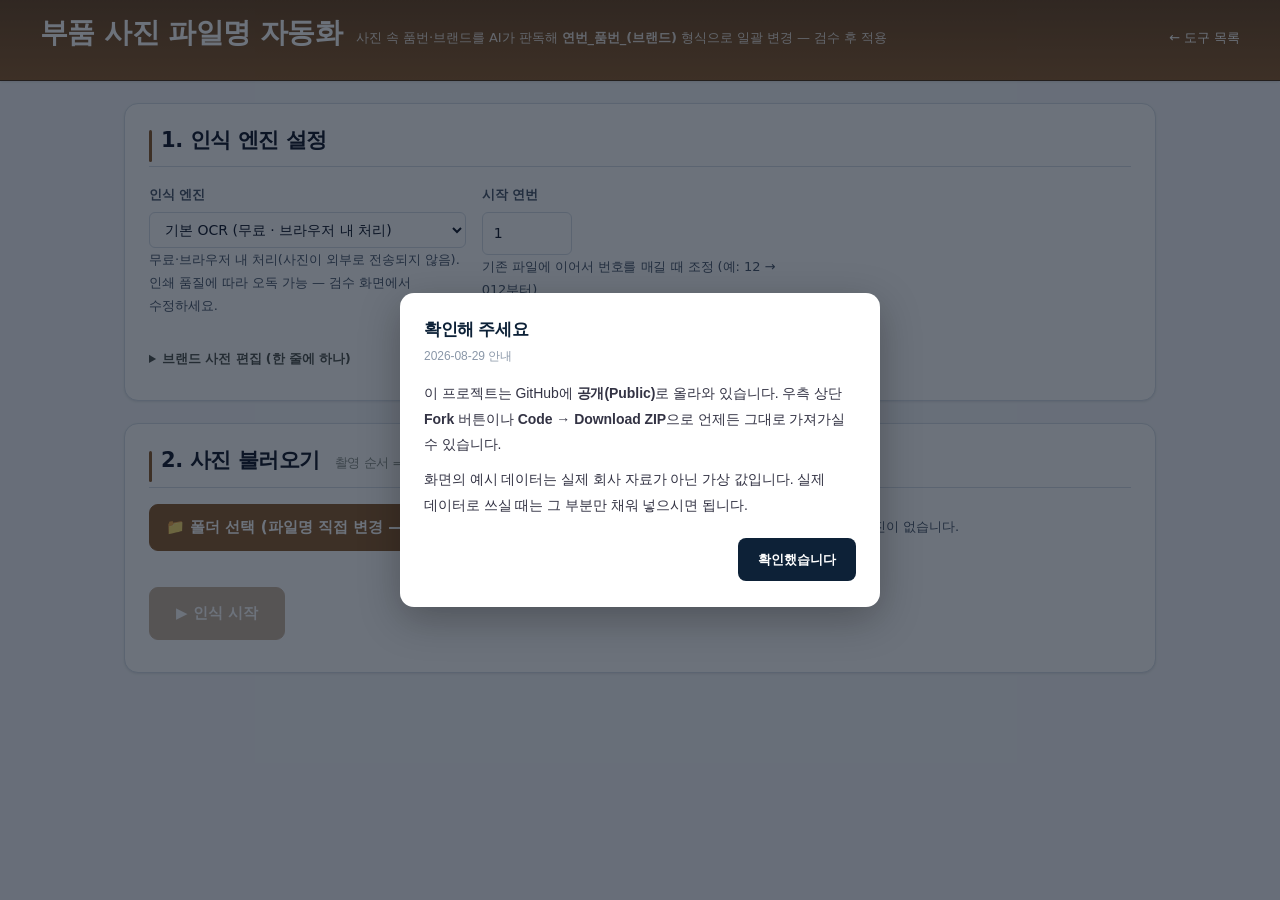
<file: index.html>
<!DOCTYPE html>
<html lang="ko">
<head>
<meta charset="UTF-8">
<meta http-equiv="refresh" content="0; url=photo_renamer/index.html">
<title>부품 사진 파일명 자동화</title>
<script>location.replace("photo_renamer/index.html");</script>
<link rel="stylesheet" href="photo_renamer/css/hd-theme.css">
</head>
<body class="hd hd-app">
<p><a href="photo_renamer/index.html">부품 사진 파일명 자동화로 이동</a></p>
</body>
</html>
</file>
<file: photo_renamer/css/hd-theme.css>
/* ============================================================================
 * hd-theme.css — HD 프로젝트 공통 디자인 시스템
 *
 * 각 프로젝트의 기존 CSS **뒤에** 불러옵니다. CSS 는 특정도가 같으면
 * 나중에 온 쪽이 이기므로, 순서가 곧 우선순위입니다.
 * 앞으로 옮기면 기존 스타일이 되살아나 이 파일이 무력해집니다.
 *
 * 방침
 *  - 클래스 이름을 새로 요구하지 않는다. 프로젝트마다 마크업이 달라서,
 *    요소 선택자(table, button, input …)와 이미 쓰이고 있는 이름
 *    (.card .panel .btn .table .badge .tab .toolbar …)에만 붙는다.
 *  - 색은 토큰 하나만 바꾸면 프로젝트 색이 바뀐다 (--accent).
 *  - 라이트/다크 둘 다 본다.
 * ========================================================================== */

/* 글꼴은 **바깥에서 받아 오지 않는다.**
   폐쇄망에서 열어야 하는데, 스타일시트를 받아 오는 요청은 화면 그리기를 막는다.
   거절되면 차라리 빠른데 폐쇄망에서는 응답이 없어 시간이 다 될 때까지 기다린다.
   그동안 화면이 하얗다 — "안 열린다"로 보이지만 열리는 중이다.
   아래 --hd-sans 의 OS 기본 한글 글꼴로 충분하다. 다시 넣지 말 것. */
/* ---------------------------------------------------------------- 토큰 --- */
:root {
  /* 면 */
  --hd-bg:        #f5f7fa;
  --hd-surface:   #ffffff;
  --hd-surface-2: #f8fafc;
  --hd-line:      #d5dde7;   /* 영역 경계가 보이도록 한 단계 진하게 */
  --hd-line-soft: #e8edf3;

  /* 글자 */
  --hd-ink:    #0f172a;
  --hd-ink-2:  #475569;
  /* #94a3b8 은 흰 바탕에서 2.56:1 로 본문 기준(4.5)에 못 미쳤다.
     지표 카드 라벨·보조 설명에 쓰이는 색이라 실제로 읽기 어려웠다. */
  --hd-ink-3:  #64748b;   /* 4.76:1 */

  /* 강조 — 프로젝트마다 이 두 줄만 바꾸면 색이 바뀐다 */
  /* hd-project10 */
  --accent:      #8a5a2b;
  --accent-deep: #6a4520;
  --accent-soft: #f7efe5;
  --on-accent:   #ffffff;

  /* 상태 */
  --hd-ok:        #0a6045;   --hd-ok-soft:   #e3f4ec;   /* 짙게 */
  --hd-warn:      #9a6400;   --hd-warn-soft: #fdf4e3;
  --hd-bad:       #c8341f;   --hd-bad-soft:  #fdeae7;   /* 밝게 — 성공과 명도를 벌린다 */
  --hd-info:      #1d4ed8;   --hd-info-soft: #e8eefc;

  /* 형태 */
  --hd-r-sm: 6px;
  --hd-r:    10px;
  --hd-r-lg: 14px;
  --hd-shadow:    0 1px 2px rgba(15, 23, 42, .04), 0 1px 3px rgba(15, 23, 42, .06);
  --hd-shadow-lg: 0 4px 6px -2px rgba(15, 23, 42, .05), 0 12px 24px -6px rgba(15, 23, 42, .10);

  /* 폭 (§9.1) */
  --container-wide:  1280px;
  --container-read:  1100px;
  --container-prose:  860px;
  --container-pad:     20px;

  /* 세로 리듬 — 간격을 다섯 단계로만 쓴다.
     요소마다 제각각 정하면(12.6 · 14 · 15 · 20px …) 규칙이 없어 보이고,
     새 요소를 넣을 때마다 눈대중으로 또 다른 값이 생긴다. */
  --sp-1: 8px;    /* 목록 항목 사이 */
  --sp-2: 14px;   /* 문단 사이 */
  --sp-3: 22px;   /* 표·코드·안내 띠 위아래 */
  --sp-4: 34px;   /* 소제목 위 */
  --sp-5: 48px;   /* 큰 단락 사이 */

  /* 한국어 줄간격.
     한글은 받침 때문에 글자 높이가 커서 라틴 문자와 같은 값이면 답답하다.
     본문 1.8, 제목은 줄이 길지 않으므로 1.35. */
  --lh-body:  1.8;
  --lh-tight: 1.35;

  --hd-sans: "Pretendard Variable", Pretendard, -apple-system, BlinkMacSystemFont,
             "Apple SD Gothic Neo", "Malgun Gothic", "Noto Sans KR", system-ui, sans-serif;
  --hd-mono: "SF Mono", ui-monospace, SFMono-Regular, Menlo, Consolas,
             "D2Coding", monospace;
}

@media (min-width: 640px)  { :root { --container-pad: 28px; } }
@media (min-width: 1024px) { :root { --container-pad: 40px; } }

@media (prefers-color-scheme: dark) {
  :root:not([data-theme="light"]) {
    --hd-bg:        #0b1220;
    --hd-surface:   #121a2a;
    --hd-surface-2: #162033;
    --hd-line:      #24304a;
    --hd-line-soft: #1b2436;
    --hd-ink:       #e8eef7;
    --hd-ink-2:     #a9b6c9;
    --hd-ink-3:     #8d9cb3;   /* 어두운 바탕에서는 밝혀야 4.5:1 이 된다 */
    --accent:       #3aa8d8;
    --accent-deep:  #6cc4e8;
    --accent-soft:  #14293a;
    --on-accent:    #06121b;
    --hd-ok-soft:   #10281d;
    --hd-warn-soft: #2a2110;
    --hd-bad-soft:  #2c1512;
    --hd-info-soft: #131e3b;
    --hd-shadow:    0 1px 2px rgba(0, 0, 0, .35);
    --hd-shadow-lg: 0 12px 28px -8px rgba(0, 0, 0, .55);
  }
}
:root[data-theme="dark"] {
  --hd-bg: #0b1220; --hd-surface: #121a2a; --hd-surface-2: #162033;
  --hd-line: #24304a; --hd-line-soft: #1b2436;
  --hd-ink: #e8eef7; --hd-ink-2: #a9b6c9; --hd-ink-3: #6b7b93;
  --accent: #3aa8d8; --accent-deep: #6cc4e8; --accent-soft: #14293a; --on-accent: #06121b;
  --hd-ok-soft: #10281d; --hd-warn-soft: #2a2110; --hd-bad-soft: #2c1512; --hd-info-soft: #131e3b;
  --hd-shadow: 0 1px 2px rgba(0,0,0,.35);
  --hd-shadow-lg: 0 12px 28px -8px rgba(0,0,0,.55);
}

/* ---------------------------------------------------------------- 바탕 --- */

*, *::before, *::after { box-sizing: border-box; }

body.hd.hd-app {
  margin: 0;
  background: var(--hd-bg);
  color: var(--hd-ink);
  font-family: var(--hd-sans);
  font-size: 15px;
  line-height: var(--lh-body);
  letter-spacing: -0.003em;
  -webkit-font-smoothing: antialiased;
  /* 한국어 워드랩 표준 — break-word 단독은 어절 중간이 끊긴다 */
  word-break: keep-all;
  overflow-wrap: break-word;
}

/* 가로 스크롤은 표·코드 같은 제 컨테이너 안에서만 (§9) */
html, body.hd.hd-app { overflow-x: hidden; }

::selection { background: var(--accent); color: var(--on-accent); }

/* ⚠ 링크 색은 **클래스가 없는 순수 링크**에만 준다.
   `a` 전체에 주면, 프로젝트가 색을 칠해 둔 항목까지 덮는다.
   실제로 hd-project05 의 선택된 메뉴(`.nav-item.active`)는 짙은 남색 면에
   흰 글자로 지정돼 있었는데, 여기에 강조색을 얹어 대비 1.56 이 되어
   글자가 배경에 묻혔다. 특정도가 같으면 나중에 온 쪽이 이기기 때문이다.
   네비·버튼 역할을 하는 링크는 대부분 클래스를 갖고 있으므로 이 조건으로 갈린다. */
.hd.hd-app a:not([class]) {
  color: var(--accent);
  text-decoration-color: color-mix(in srgb, var(--accent) 35%, transparent);
  text-underline-offset: 3px;
}
.hd.hd-app a:not([class]):hover { text-decoration-color: currentColor; }

.hd.hd-app :where(h1, h2, h3, h4, h5, h6) {
  color: var(--hd-ink);
  font-weight: 700;
  letter-spacing: -0.02em;
  line-height: 1.3;
  margin: 0 0 .5em;
}
.hd.hd-app :where(h1) { font-size: clamp(22px, 1.2vw + 18px, 28px); }
.hd.hd-app :where(h2) { font-size: clamp(18px, .6vw + 16px, 21px); }
.hd.hd-app :where(h3) { font-size: 16px; }
.hd.hd-app :where(h4) { font-size: 14px; color: var(--hd-ink-2); }

.hd.hd-app :where(p) { margin: 0 0 .9em; }
.hd.hd-app :where(hr) { border: 0; border-top: 1px solid var(--hd-line); margin: 24px 0; }

.hd.hd-app :where(code, kbd, samp) {
  font-family: var(--hd-mono);
  font-size: .88em;
  background: var(--hd-surface-2);
  border: 1px solid var(--hd-line-soft);
  border-radius: 5px;
  padding: .1em .4em;
}
.hd.hd-app :where(pre) {
  font-family: var(--hd-mono);
  background: var(--hd-surface-2);
  border: 1px solid var(--hd-line);
  border-radius: var(--hd-r);
  padding: 14px 16px;
  overflow-x: auto;           /* 가로 스크롤은 여기서만 */
  line-height: 1.6;
}
.hd.hd-app :where(pre) code { background: none; border: 0; padding: 0; }

/* ------------------------------------------------------------ 앱 골격 --- */

/* ⚠ 페이지 최상단 헤더(body 의 직계 자식)만 칠한다.
   `.topbar` 만 보고 칠하면 안 된다 — 어떤 프로젝트는 본문 안쪽 제목 줄에도
   같은 이름을 쓴다(hd-project09). 거기까지 칠하면 그 프로젝트가 정해 둔
   짙은 제목 색이 그대로 남아 배경과 같은 계열이 되고 글자가 사라진다. */
body.hd.hd-app > header {
  background: linear-gradient(180deg, var(--accent-deep), var(--accent));
  color: var(--on-accent);
  border-bottom: 1px solid color-mix(in srgb, var(--accent-deep) 70%, #000);
  box-shadow: var(--hd-shadow);
  padding: 14px 0;
}
/* 헤더 안쪽 정렬선을 본문과 맞춘다.
   안에 폭 제한 래퍼(.inner/.wrap/.topbar-inner)가 있는 헤더는 그 래퍼가 이미
   가운데로 모으므로 건드리지 않는다. 래퍼 없이 h1 이 바로 들어 있는 헤더만
   본문과 같은 지점에서 시작하게 한다 — 안 그러면 제목은 화면 끝에 붙고
   본문 카드만 안쪽에 있어 좌측 선이 두 개로 보인다. */
body.hd.hd-app > header:not(:has(> .inner)):not(:has(> .wrap)):not(:has(> .topbar-inner)) {
  padding-left: max(var(--container-pad), calc((100% - var(--container-wide)) / 2));
  padding-right: max(var(--container-pad), calc((100% - var(--container-wide)) / 2));
}

/* 헤더 안 글자는 전부 밝게.
   프로젝트마다 부제에 `.sub` `.subtitle` `.muted` `small` 을 제각각 쓰는데,
   그 색이 어두운 회색으로 남아 그라디언트에 묻히는 것이 가장 흔한 가독성 사고였다.
   특정도를 넉넉히 올려 확실히 이기게 한다. */
body.hd.hd-app > header h1,
body.hd.hd-app > header h2,
body.hd.hd-app > header h3,
body.hd.hd-app > header .brand-text,
body.hd.hd-app > header a { color: #fff; }

body.hd.hd-app > header p,
body.hd.hd-app > header small,
body.hd.hd-app > header span,
body.hd.hd-app > header label,
body.hd.hd-app > header .sub,
body.hd.hd-app > header .subtitle,
body.hd.hd-app > header .muted,
body.hd.hd-app > header .hint,
body.hd.hd-app > header .note,
body.hd.hd-app > header .data-status,
body.hd.hd-app > header .desc {
  /* 흰색보다 살짝 낮춰 제목과 층을 만든다. 이 값에서도 대비는 넉넉하다. */
  color: rgba(255, 255, 255, .82);
}

/* 헤더 안 버튼·입력은 배경이 어두우므로 따로 잡는다 */
body.hd.hd-app > header .btn,
body.hd.hd-app > header button {
  background: rgba(255, 255, 255, .12);
  border-color: rgba(255, 255, 255, .32);
  color: #fff;
}
body.hd.hd-app > header .btn:hover,
body.hd.hd-app > header button:hover {
  background: rgba(255, 255, 255, .22);
  border-color: #fff;
}
body.hd.hd-app > header .btn.active,
body.hd.hd-app > header button.active,
body.hd.hd-app > header .btn-primary,
body.hd.hd-app > header .btn.primary {
  background: #fff;
  border-color: #fff;
  color: var(--accent-deep);
  font-weight: 700;
}
body.hd.hd-app > header select,
body.hd.hd-app > header input {
  background: rgba(255, 255, 255, .95);
  border-color: rgba(255, 255, 255, .5);
  color: var(--hd-ink);
}

.hd.hd-app .brand-mark {
  display: inline-flex; align-items: center; justify-content: center;
  font-weight: 800; letter-spacing: .02em;
  background: rgba(255, 255, 255, .16);
  border: 1px solid rgba(255, 255, 255, .22);
  color: #fff;
  padding: 4px 11px;
  border-radius: var(--hd-r-sm);
  backdrop-filter: saturate(140%) blur(2px);
}

/* 폭 제한 — 배경은 전면, 내용만 가운데 (§9.1) */
/* ⚠ `.layout` `.page` `.container` `main.main` 같은 범용 이름에는 폭을 걸지 않는다.
   사이드바 레이아웃이 그 이름을 쓰는 프로젝트가 있고(hd-project05·09),
   거기에 `margin: auto` 를 걸면 본문이 사이드바 밑으로 들어가 글자가 잘린다.
   실제로 05 를 그렇게 깨뜨렸다. 폭은 `.inner` 와 04 의 `.wrap` 에만 건다. */
.hd.hd-app .inner,
body.hd.hd-app > header.site-header > .wrap,
body.hd.hd-app > main.wrap {
  max-width: calc(var(--container-wide) + 2 * var(--container-pad));
  padding-left: var(--container-pad);
  padding-right: var(--container-pad);
  margin-left: auto;
  margin-right: auto;
}

/* 페이지 머리 */
.hd.hd-app .page-head {
  display: flex; flex-wrap: wrap; gap: 12px 20px;
  align-items: flex-start; justify-content: space-between;
  padding: 26px 0 18px;
}
.hd.hd-app .page-head h1 { margin: 0 0 4px; }
.hd.hd-app .page-head .muted, .hd.hd-app .page-head .sub, .hd.hd-app .page-head .subtitle { margin: 0; }

/* ----------------------------------------------------------- 컨테이너 --- */

.hd.hd-app .card, .hd.hd-app .panel, .hd.hd-app .box, .hd.hd-app .section-card, .hd.hd-app .chart-box {
  background: var(--hd-surface);
  border: 1px solid var(--hd-line);
  border-radius: var(--hd-r-lg);
  box-shadow: var(--hd-shadow);
  padding: 20px 22px;
}
.hd.hd-app .card + .card, .hd.hd-app .panel + .panel { margin-top: 18px; }

.hd.hd-app .card > :first-child, .hd.hd-app .panel > :first-child { margin-top: 0; }
.hd.hd-app .card > :last-child, .hd.hd-app .panel > :last-child { margin-bottom: 0; }

/* 카드 제목에 얇은 강조선 — 밋밋함을 없애는 가장 값싼 장치 */
.hd.hd-app .card > h2, .hd.hd-app .panel > h2, .hd.hd-app .card > h3, .hd.hd-app .panel > h3 {
  position: relative;
  padding-left: 12px;
}
.hd.hd-app .card > h2::before, .hd.hd-app .panel > h2::before, .hd.hd-app .card > h3::before, .hd.hd-app .panel > h3::before {
  content: "";
  position: absolute; left: 0; top: .22em; bottom: .22em;
  width: 3px; border-radius: 2px;
  background: var(--accent);
}

/* 격자 — minmax(0,1fr) 로 내용이 커도 칸이 삐져나오지 않게 (§9.7) */
/* 지표 한 줄 — 숫자만 들어가므로 좁아도 된다.
   195px 이면 1280px 폭에 여섯 칸이 들어간다. 230px 이면 다섯 칸에서 끊겨
   마지막 한 칸이 다음 줄에 혼자 남는다(사업장 6곳에서 실제로 그랬다). */
.hd.hd-app .kpi-grid, .hd.hd-app .stat-grid {
  display: grid;
  grid-template-columns: repeat(auto-fit, minmax(min(195px, 100%), 1fr));
  gap: 14px;
}

/* 내용이 든 카드 묶음 — 제목·설명·태그·버튼이 들어가므로 넓어야 읽힌다.
   지표 카드와 같은 값(195px)을 쓰면 글이 든 카드가 잘게 쪼개져 읽을 수 없다. */
.hd.hd-app .grid, .hd.hd-app .cards, .hd.hd-app .card-grid {
  display: grid;
  grid-template-columns: repeat(auto-fit, minmax(min(320px, 100%), 1fr));
  gap: 16px;
}

/* 지표 카드 */
.hd.hd-app .stat, .hd.hd-app .stat-card, .hd.hd-app .kpi, .hd.hd-app .kpi-card {
  background: var(--hd-surface);
  border: 1px solid var(--hd-line);
  border-radius: var(--hd-r);
  padding: 15px 17px;
  min-width: 0;
  position: relative;
  overflow: hidden;
  transition: border-color .15s ease, transform .15s ease;
}
.hd.hd-app .stat::after, .hd.hd-app .stat-card::after, .hd.hd-app .kpi::after, .hd.hd-app .kpi-card::after {
  content: ""; position: absolute; inset: 0 auto 0 0; width: 3px;
  background: var(--accent); opacity: .85;
}
.hd.hd-app .stat:hover, .hd.hd-app .stat-card:hover, .hd.hd-app .kpi:hover { border-color: var(--accent); }
.hd.hd-app :where(.stat, .stat-card, .kpi, .kpi-card) .stat-label, .hd.hd-app :where(.stat, .stat-card, .kpi, .kpi-card) .k, .hd.hd-app :where(.stat, .stat-card, .kpi, .kpi-card) .label {
  font-size: 12px; color: var(--hd-ink-3); font-weight: 600;
  letter-spacing: .01em; text-transform: none;
}
.hd.hd-app :where(.stat, .stat-card, .kpi, .kpi-card) .stat-value, .hd.hd-app :where(.stat, .stat-card, .kpi, .kpi-card) .v, .hd.hd-app :where(.stat, .stat-card, .kpi, .kpi-card) .value {
  font-size: 24px; font-weight: 750; line-height: 1.25;
  color: var(--hd-ink);
  font-variant-numeric: tabular-nums;
  letter-spacing: -0.02em;
}

/* ------------------------------------------------------------------ 표 --- */

.hd.hd-app .table-wrap, .hd.hd-app .tablewrap, .hd.hd-app .table-scroll {
  overflow-x: auto;                      /* 가로 스크롤은 표 안에서만 */
  border: 1px solid var(--hd-line);
  border-radius: var(--hd-r);
  background: var(--hd-surface);
}
.hd.hd-app .card .table-wrap, .hd.hd-app .panel .table-wrap, .hd.hd-app .card .tablewrap, .hd.hd-app .panel .tablewrap { box-shadow: none; }

.hd.hd-app table, .hd.hd-app .table, .hd.hd-app .tbl {
  border-collapse: separate;
  border-spacing: 0;
  width: 100%;
  font-size: 13.5px;
}
.hd.hd-app table th, .hd.hd-app .table th, .hd.hd-app .tbl th {
  background: var(--hd-surface-2);
  color: var(--hd-ink-2);
  font-weight: 700;
  font-size: 12.5px;
  letter-spacing: .01em;
  text-align: left;
  white-space: nowrap;
  padding: 10px 12px;
  border-bottom: 1px solid var(--hd-line);
  position: sticky; top: 0; z-index: 1;
}
.hd.hd-app table td, .hd.hd-app .table td, .hd.hd-app .tbl td {
  padding: 10px 12px;
  border-bottom: 1px solid var(--hd-line-soft);
  vertical-align: top;
}
.hd.hd-app table tbody tr:last-child td, .hd.hd-app .table tbody tr:last-child td, .hd.hd-app .tbl tbody tr:last-child td { border-bottom: 0; }
.hd.hd-app table tbody tr:hover td, .hd.hd-app .table tbody tr:hover td, .hd.hd-app .tbl tbody tr:hover td { background: var(--hd-surface-2); }
.hd.hd-app table td.num, .hd.hd-app table th.num, .hd.hd-app .table td.num, .hd.hd-app .table th.num, .hd.hd-app .tbl td.num, .hd.hd-app .tbl th.num {
  text-align: right;
  font-variant-numeric: tabular-nums;
  white-space: nowrap;
}
.hd.hd-app table .mono, .hd.hd-app .table .mono, .hd.hd-app .tbl .mono, .hd.hd-app .mono { font-family: var(--hd-mono); font-size: .95em; }

/* ---------------------------------------------------------------- 버튼 --- */

.hd.hd-app .btn, .hd.hd-app button.btn, .hd.hd-app a.btn {
  display: inline-flex; align-items: center; gap: 6px;
  font: inherit; font-size: 14px; font-weight: 600;
  line-height: 1.2;
  padding: 9px 15px;
  border-radius: var(--hd-r-sm);
  border: 1px solid var(--hd-line);
  background: var(--hd-surface);
  color: var(--hd-ink);
  cursor: pointer;
  text-decoration: none;
  transition: background .15s ease, border-color .15s ease, box-shadow .15s ease, transform .05s ease;
}
.hd.hd-app .btn:hover { border-color: var(--hd-ink-3); background: var(--hd-surface-2); }
.hd.hd-app .btn:active { transform: translateY(1px); }
.hd.hd-app .btn:focus-visible { outline: 2px solid var(--accent); outline-offset: 2px; }

.hd.hd-app .btn-primary, .hd.hd-app .btn.primary {
  background: var(--accent);
  border-color: var(--accent);
  color: var(--on-accent);
  box-shadow: var(--hd-shadow);
}
.hd.hd-app .btn-primary:hover, .hd.hd-app .btn.primary:hover {
  background: var(--accent-deep); border-color: var(--accent-deep); color: var(--on-accent);
}

.hd.hd-app .btn-secondary, .hd.hd-app .btn.secondary {
  background: var(--accent-soft);
  border-color: color-mix(in srgb, var(--accent) 30%, transparent);
  color: var(--accent-deep);
}
.hd.hd-app .btn-secondary:hover, .hd.hd-app .btn.secondary:hover {
  border-color: var(--accent); background: var(--accent-soft);
}

.hd.hd-app .btn-ghost, .hd.hd-app .btn.ghost { background: transparent; }
.hd.hd-app .btn-ghost:hover, .hd.hd-app .btn.ghost:hover { background: var(--hd-surface-2); }

.hd.hd-app .btn-danger, .hd.hd-app .btn.danger {
  background: var(--hd-bad); border-color: var(--hd-bad); color: #fff;
}
.hd.hd-app .btn-danger:hover { background: #93130b; border-color: #93130b; }

.hd.hd-app .btn-sm, .hd.hd-app .btn.small { font-size: 13px; padding: 6px 11px; }
.hd.hd-app .btn:disabled, .hd.hd-app .btn[disabled] { opacity: .5; cursor: not-allowed; }

.hd.hd-app .topbar .btn-ghost, .hd.hd-app .topbar .btn.ghost {
  border-color: rgba(255,255,255,.35); color: #fff; background: rgba(255,255,255,.08);
}
.hd.hd-app .topbar .btn-ghost:hover { background: rgba(255,255,255,.18); border-color: #fff; }

.hd.hd-app .btn-group, .hd.hd-app .toolbar, .hd.hd-app .actions {
  display: flex; flex-wrap: wrap; gap: 8px; align-items: center;
}

/* ---------------------------------------------------------------- 입력 --- */

.hd.hd-app input, .hd.hd-app select, .hd.hd-app textarea {
  font: inherit;
  font-size: 14px;
  color: var(--hd-ink);
  background: var(--hd-surface);
  border: 1px solid var(--hd-line);
  border-radius: var(--hd-r-sm);
  padding: 8px 11px;
  max-width: 100%;
  transition: border-color .15s ease, box-shadow .15s ease;
}
.hd.hd-app input:focus, .hd.hd-app select:focus, .hd.hd-app textarea:focus {
  outline: none;
  border-color: var(--accent);
  box-shadow: 0 0 0 3px color-mix(in srgb, var(--accent) 18%, transparent);
}
.hd.hd-app input[type="checkbox"], .hd.hd-app input[type="radio"] { accent-color: var(--accent); }
.hd.hd-app input::placeholder, .hd.hd-app textarea::placeholder { color: var(--hd-ink-3); }
.hd.hd-app label { font-size: 13px; color: var(--hd-ink-2); font-weight: 600; }

.hd.hd-app .form-row, .hd.hd-app .field-row {
  display: flex; flex-wrap: wrap; gap: 12px; align-items: flex-end;
  margin: 12px 0;
}
.hd.hd-app .form-row label, .hd.hd-app .field-row label {
  display: flex; flex-direction: column; gap: 5px;
}

/* ------------------------------------------------------------------ 탭 --- */

.hd.hd-app .tab-bar, .hd.hd-app .tabs, .hd.hd-app .tabs-inner {
  display: flex; gap: 2px;
  border-bottom: 1px solid var(--hd-line);
  overflow-x: auto;
  scrollbar-width: none;
}
.hd.hd-app .tab-bar::-webkit-scrollbar, .hd.hd-app .tabs::-webkit-scrollbar { display: none; }

.hd.hd-app .tab {
  font: inherit; font-size: 14px; font-weight: 600;
  color: var(--hd-ink-2);
  background: none; border: 0;
  border-bottom: 2px solid transparent;
  padding: 12px 14px;
  cursor: pointer; white-space: nowrap;
  transition: color .15s ease, border-color .15s ease;
}
.hd.hd-app .tab:hover { color: var(--hd-ink); }
.hd.hd-app .tab.active { color: var(--accent); border-bottom-color: var(--accent); }

/* ------------------------------------------------------------ 상태 표시 --- */

.hd.hd-app .badge, .hd.hd-app .tag, .hd.hd-app .pill, .hd.hd-app .chip {
  display: inline-flex; align-items: center; gap: 4px;
  font-size: 12px; font-weight: 700; line-height: 1.5;
  padding: 2px 9px;
  border-radius: 999px;
  background: var(--hd-surface-2);
  color: var(--hd-ink-2);
  border: 1px solid var(--hd-line);
  white-space: nowrap;
}
.hd.hd-app :where(.badge, .tag, .pill).ok, .hd.hd-app .badge-ok, .hd.hd-app .badge-approved, .hd.hd-app .badge-match, .hd.hd-app .badge-done, .hd.hd-app .status-ok {
  background: var(--hd-ok-soft); color: var(--hd-ok); border-color: transparent;
}
.hd.hd-app :where(.badge, .tag, .pill).bad, .hd.hd-app .badge-bad, .hd.hd-app .badge-mismatch, .hd.hd-app .badge-late, .hd.hd-app .badge-error, .hd.hd-app .status-bad {
  background: var(--hd-bad-soft); color: var(--hd-bad); border-color: transparent;
}
.hd.hd-app :where(.badge, .tag, .pill).warn, .hd.hd-app .badge-warn, .hd.hd-app .badge-wait, .hd.hd-app .badge-draft, .hd.hd-app .badge-late-soft, .hd.hd-app .status-warn {
  background: var(--hd-warn-soft); color: var(--hd-warn); border-color: transparent;
}
.hd.hd-app :where(.badge, .tag, .pill).info, .hd.hd-app .badge-info, .hd.hd-app .badge-submitted, .hd.hd-app .badge-delete {
  background: var(--hd-info-soft); color: var(--hd-info); border-color: transparent;
}

/* ---------------------------------------------------------------- 보조 --- */

.hd.hd-app .muted, .hd.hd-app .hint, .hd.hd-app .sub, .hd.hd-app .subtitle, .hd.hd-app .note, .hd.hd-app .small, .hd.hd-app .desc {
  color: var(--hd-ink-2);
  font-size: 13px;
}
.hd.hd-app .small, .hd.hd-app .tiny { font-size: 12px; color: var(--hd-ink-3); }
.hd.hd-app .hidden, .hd.hd-app [hidden] { display: none !important; }

/* 안내 띠 */
.hd.hd-app .notice, .hd.hd-app .callout, .hd.hd-app .alert, .hd.hd-app .banner {
  border: 1px solid var(--hd-line);
  border-left: 3px solid var(--accent);
  background: var(--hd-surface-2);
  border-radius: var(--hd-r-sm);
  padding: 12px 15px;
  font-size: 13.5px;
}
.hd.hd-app .notice.ok, .hd.hd-app .alert-ok { border-left-color: var(--hd-ok);   background: var(--hd-ok-soft); }
.hd.hd-app .notice.warn, .hd.hd-app .alert-warn { border-left-color: var(--hd-warn); background: var(--hd-warn-soft); }
.hd.hd-app .notice.bad, .hd.hd-app .alert-danger { border-left-color: var(--hd-bad);  background: var(--hd-bad-soft); }

/* 푸터 */
.hd.hd-app footer, .hd.hd-app .foot, .hd.hd-app .site-footer {
  color: var(--hd-ink-3);
  font-size: 13px;
  border-top: 1px solid var(--hd-line);
  margin-top: 44px;
  padding: 22px 0 34px;
  background: var(--hd-surface);
}
.hd.hd-app footer a, .hd.hd-app .foot a { color: var(--hd-ink-2); }

/* 스크롤바 */
* { scrollbar-width: thin; scrollbar-color: var(--hd-line) transparent; }
*::-webkit-scrollbar { width: 10px; height: 10px; }
*::-webkit-scrollbar-thumb {
  background: var(--hd-line); border-radius: 999px;
  border: 3px solid transparent; background-clip: content-box;
}
*::-webkit-scrollbar-thumb:hover { background: var(--hd-ink-3); background-clip: content-box; }

/* 인쇄 — screen 으로 한정하지 않으면 출력물의 다단이 접힌다 (§9.7) */
@media print {
  body.hd.hd-app { background: #fff; }
  .hd.hd-app .topbar, .hd.hd-app .tab-bar, .hd.hd-app .tabs, .hd.hd-app .btn, .hd.hd-app .toolbar, .hd.hd-app footer { display: none !important; }
  .hd.hd-app .card, .hd.hd-app .panel { border: 1px solid #ccc; box-shadow: none; break-inside: avoid; }
}

@media (max-width: 640px) {
  body.hd.hd-app { font-size: 14.5px; }
  .hd.hd-app .card, .hd.hd-app .panel { padding: 16px; border-radius: var(--hd-r); }
  .hd.hd-app .page-head { padding: 18px 0 14px; }
  .hd.hd-app .form-row, .hd.hd-app .field-row { flex-direction: column; align-items: stretch; }
  .hd.hd-app .form-row label, .hd.hd-app .field-row label { width: 100%; }
  .hd.hd-app input, .hd.hd-app select, .hd.hd-app textarea { width: 100%; }
  .hd.hd-app .btn { padding: 10px 14px; }   /* 손가락으로 누를 크기 */
}

/* 움직임을 줄여 달라는 설정을 존중한다 */
@media (prefers-reduced-motion: reduce) {
  *, *::before, *::after {
    animation-duration: .001ms !important;
    transition-duration: .001ms !important;
  }
}

/* ============================================================================
 * 접근성 · 타이포 위계 · 영역 구분
 * (2026-08-25 — 화면을 열어 보고 실제 대비를 재서 잡은 것들)
 * ========================================================================== */

/* ── 1. 색만으로 상태를 알리지 않는다 ───────────────────────────────────
 * 성공(초록)과 실패(빨강)는 서로 대비가 1.24 밖에 안 된다.
 * 적록색약에게는 사실상 같은 색이라, 색을 못 보면 상태를 알 수 없다.
 * 그래서 **모양을 함께** 붙인다 — 색이 사라져도 ●▲■◆ 로 갈린다.
 * 이미 아이콘·기호가 들어 있는 배지에는 붙이지 않는다(중복). */
.hd.hd-app .badge::before,
.hd.hd-app .tag::before,
.hd.hd-app .pill::before {
  font-size: .82em;
  line-height: 1;
  /* 기호는 장식이 아니라 정보다. 다만 스크린리더는 옆 글자를 이미 읽으므로
     중복해 읽히지 않게 감춘다. */
  speak: none;
}
.hd.hd-app .badge.ok::before, .hd.hd-app .pill.ok::before,
.hd.hd-app .badge-ok::before, .hd.hd-app .badge-approved::before,
.hd.hd-app .badge-match::before, .hd.hd-app .badge-done::before { content: "\25CF"; }   /* ● */

.hd.hd-app .badge.bad::before, .hd.hd-app .pill.bad::before,
.hd.hd-app .badge-bad::before, .hd.hd-app .badge-mismatch::before,
.hd.hd-app .badge-late::before, .hd.hd-app .badge-error::before { content: "\25B2"; }   /* ▲ */

.hd.hd-app .badge.warn::before, .hd.hd-app .pill.warn::before,
.hd.hd-app .badge-warn::before, .hd.hd-app .badge-wait::before,
.hd.hd-app .badge-draft::before, .hd.hd-app .badge-late-soft::before { content: "\25A0"; } /* ■ */

.hd.hd-app .badge.info::before, .hd.hd-app .pill.info::before,
.hd.hd-app .badge-info::before, .hd.hd-app .badge-submitted::before { content: "\25C6"; } /* ◆ */

/* 표에서 행 전체를 색으로만 칠하던 것도 왼쪽에 굵기를 달리한 선을 더한다 */
.hd.hd-app tr.is-ok  td:first-child { box-shadow: inset 3px 0 0 var(--hd-ok); }
.hd.hd-app tr.is-bad td:first-child { box-shadow: inset 3px 0 0 var(--hd-bad); }

/* 진행바·게이지도 색만으로 구분하지 않게 — 낮은 값에는 빗금을 준다 */
.hd.hd-app .progress .low,
.hd.hd-app .bar.low,
.hd.hd-app .fill.low {
  background-image: repeating-linear-gradient(
    45deg, transparent, transparent 4px,
    rgba(255,255,255,.28) 4px, rgba(255,255,255,.28) 8px);
}

/* ── 2. 굵기 위계 ──────────────────────────────────────────────────────
 * 한글은 굵기가 과하면 획이 붙어 뭉갠다. 700 을 여기저기 쓰면
 * 무엇이 더 중요한지가 사라진다. 단계를 벌려 둔다. */
.hd.hd-app h1 { font-weight: 700; }
.hd.hd-app h2 { font-weight: 700; }
.hd.hd-app h3 { font-weight: 650; }
.hd.hd-app h4 { font-weight: 650; }
.hd.hd-app table th,
.hd.hd-app .table th,
.hd.hd-app .tbl th { font-weight: 650; }
.hd.hd-app .badge, .hd.hd-app .tag, .hd.hd-app .pill, .hd.hd-app .chip { font-weight: 650; }
.hd.hd-app .btn { font-weight: 600; }
.hd.hd-app label { font-weight: 600; }
.hd.hd-app :where(.stat, .stat-card, .kpi, .kpi-card) .stat-value,
.hd.hd-app :where(.stat, .stat-card, .kpi, .kpi-card) .v,
.hd.hd-app :where(.stat, .stat-card, .kpi, .kpi-card) .value { font-weight: 700; }
.hd.hd-app :where(.stat, .stat-card, .kpi, .kpi-card) .stat-label,
.hd.hd-app :where(.stat, .stat-card, .kpi, .kpi-card) .k,
.hd.hd-app :where(.stat, .stat-card, .kpi, .kpi-card) .label { font-weight: 600; }
.hd.hd-app b, .hd.hd-app strong { font-weight: 650; }

/* 보조 텍스트는 굵기가 아니라 색으로 낮춘다. 얇게 만들면 한글이 흐려진다. */
.hd.hd-app .muted, .hd.hd-app .hint, .hd.hd-app .sub,
.hd.hd-app .subtitle, .hd.hd-app .note, .hd.hd-app .desc { font-weight: 400; }

/* ── 3. 영역 구분 ──────────────────────────────────────────────────────
 * 카드가 다 같은 흰 면이라 어디까지가 한 덩어리인지 흐렸다.
 * 제목 아래 선 하나와 섹션 사이 간격으로 가른다. */
.hd.hd-app .card > h2,
.hd.hd-app .panel > h2 {
  padding-bottom: 12px;
  margin-bottom: 16px;
  border-bottom: 1px solid var(--hd-line);
}
.hd.hd-app .card > h3,
.hd.hd-app .panel > h3 { margin-bottom: 14px; }

/* 섹션끼리는 카드끼리보다 더 벌린다 — 층이 보여야 한다 */
.hd.hd-app section + section { margin-top: 34px; }
.hd.hd-app .card + .card,
.hd.hd-app .panel + .panel { margin-top: 18px; }

/* 표 머리와 본문 사이는 확실히 끊는다 */
.hd.hd-app table th,
.hd.hd-app .table th,
.hd.hd-app .tbl th { border-bottom: 2px solid var(--hd-line); }

/* 줄이 많은 표는 홀짝을 아주 옅게 갈라 눈이 줄을 잃지 않게 한다.
   색약과 무관하게 밝기 차이만 쓴다. */
.hd.hd-app table tbody tr:nth-child(even) td,
.hd.hd-app .table tbody tr:nth-child(even) td,
.hd.hd-app .tbl tbody tr:nth-child(even) td { background: color-mix(in srgb, var(--hd-surface-2) 55%, transparent); }
.hd.hd-app table tbody tr:hover td,
.hd.hd-app .table tbody tr:hover td,
.hd.hd-app .tbl tbody tr:hover td { background: var(--accent-soft); }

/* ── 4. 초점 표시 — 키보드로 쓰는 사람에게 지금 어디인지 보이게 ────────── */
.hd.hd-app a:focus-visible,
.hd.hd-app button:focus-visible,
.hd.hd-app [tabindex]:focus-visible {
  outline: 2px solid var(--accent);
  outline-offset: 2px;
  border-radius: 4px;
}

/* ── 5. 대비를 더 달라고 설정한 사람에게는 더 준다 ──────────────────────── */
@media (prefers-contrast: more) {
  .hd.hd-app {
    --hd-line: #94a3b8;
    --hd-ink-2: #1e293b;
    --hd-ink-3: #475569;
  }
  .hd.hd-app .card, .hd.hd-app .panel { border-width: 2px; }
  .hd.hd-app .badge, .hd.hd-app .tag, .hd.hd-app .pill { border: 1px solid currentColor; }
}

/* ── 어두운 헤더 안에 놓인 카드·지표 ─────────────────────────────────────
 * 헤더는 짙은 배경이다. 거기 놓인 상자에 흰 면을 칠하면,
 * 그 안 글자는 헤더를 따라 흰색으로 남아 **흰 바탕에 흰 글자**가 된다.
 * 실제로 hd-04 히어로의 통계 상자 네 개가 통째로 비어 보였다.
 * 헤더 안에서는 반투명 면을 쓰고 글자는 밝게 둔다. */
body.hd.hd-app > header .stat,
body.hd.hd-app > header .stat-card,
body.hd.hd-app > header .kpi,
body.hd.hd-app > header .kpi-card,
body.hd.hd-app > header .card,
body.hd.hd-app > header .panel,
body.hd.hd-app > header .box {
  background: rgba(255, 255, 255, .12);
  border: 1px solid rgba(255, 255, 255, .24);
  box-shadow: none;
  color: #fff;
}
/* 왼쪽 강조 막대는 짙은 배경에서 잘 안 보이고 면만 지저분해진다 */
body.hd.hd-app > header .stat::after,
body.hd.hd-app > header .stat-card::after,
body.hd.hd-app > header .kpi::after,
body.hd.hd-app > header .kpi-card::after { display: none; }

body.hd.hd-app > header .stat b,
body.hd.hd-app > header .stat strong,
body.hd.hd-app > header .stat .v,
body.hd.hd-app > header .stat .value,
body.hd.hd-app > header .stat-card .stat-value { color: #fff; }

body.hd.hd-app > header .stat span,
body.hd.hd-app > header .stat .k,
body.hd.hd-app > header .stat .label,
body.hd.hd-app > header .stat-card .stat-label { color: rgba(255, 255, 255, .82); }

body.hd.hd-app > header .stat:hover,
body.hd.hd-app > header .stat-card:hover,
body.hd.hd-app > header .kpi:hover {
  border-color: rgba(255, 255, 255, .45);
  background: rgba(255, 255, 255, .18);
}

/* ============================================================================
 * 세로 리듬 — 마진·패딩·줄간격
 * (2026-08-25 — 실제 계산값을 재서 잡았다)
 *
 * 재 보니 소제목의 위쪽 마진이 **0** 이었다. 테마의 `:where(h2)` 가
 * `margin: 0 0 .5em` 을 주는데 특정도가 높아, 페이지가 따로 준 `margin-top` 을
 * 눌러 버리고 있었다. 그래서 섹션이 앞 내용에 딱 붙어 층이 보이지 않았다.
 * 아래 규칙은 `:where()` 를 쓰지 않아 그 문제가 다시 생기지 않는다.
 * ========================================================================== */

/* ── 문단 ─────────────────────────────────────────────────────────────── */
.hd.hd-app p {
  margin: 0 0 var(--sp-2);
  line-height: var(--lh-body);
}
/* 문단이 이어질 때는 조금 더 붙여 한 덩어리로 읽히게 한다 */
.hd.hd-app p + p { margin-top: calc(var(--sp-2) * -0.25); }

/* ── 제목 ─────────────────────────────────────────────────────────────── */
.hd.hd-app h1,
.hd.hd-app h2,
.hd.hd-app h3,
.hd.hd-app h4 { line-height: var(--lh-tight); }

/* 위가 넓고 아래가 좁아야 제목이 **아래 내용에 붙어** 한 덩어리로 보인다.
   반대로 두면 제목이 앞 단락에 붙어 어디부터가 새 이야기인지 흐려진다. */
.hd.hd-app h2 { margin: var(--sp-4) 0 var(--sp-2); }
.hd.hd-app h3 { margin: var(--sp-3) 0 var(--sp-1); }
.hd.hd-app h4 { margin: var(--sp-3) 0 var(--sp-1); }

/* 컨테이너의 첫 요소는 위 마진을 없앤다 — 안 그러면 카드 위쪽이 텅 빈다 */
.hd.hd-app .card > :first-child,
.hd.hd-app .panel > :first-child,
.hd.hd-app section > :first-child,
.hd.hd-app main > :first-child,
.hd.hd-app .guide > :first-child { margin-top: 0; }
.hd.hd-app .card > :last-child,
.hd.hd-app .panel > :last-child,
.hd.hd-app .guide > :last-child { margin-bottom: 0; }

/* ── 목록 ─────────────────────────────────────────────────────────────── */
.hd.hd-app ul,
.hd.hd-app ol {
  margin: 0 0 var(--sp-2);
  padding-left: 22px;
  line-height: var(--lh-body);
}
/* 항목 사이를 벌린다. 붙어 있으면 여러 줄짜리 항목에서 어디가 한 항목인지 안 보인다. */
.hd.hd-app li { margin-bottom: var(--sp-1); }
.hd.hd-app li:last-child { margin-bottom: 0; }
.hd.hd-app li > ul,
.hd.hd-app li > ol { margin-top: var(--sp-1); margin-bottom: 0; }
/* 목록 다음에 오는 문단은 한 칸 띄운다 */
.hd.hd-app ul + p,
.hd.hd-app ol + p { margin-top: var(--sp-2); }

/* ── 표·코드·안내 띠 ──────────────────────────────────────────────────── */
.hd.hd-app .table-wrap,
.hd.hd-app .tablewrap,
.hd.hd-app table,
.hd.hd-app pre,
.hd.hd-app .notice,
.hd.hd-app .callout,
.hd.hd-app .alert,
.hd.hd-app .warn,
.hd.hd-app .tip { margin: var(--sp-3) 0; }

/* 표 안 글자는 촘촘해도 읽힌다 — 줄이 짧고 세로로 훑기 때문이다 */
.hd.hd-app table td,
.hd.hd-app .table td,
.hd.hd-app .tbl td { line-height: 1.65; }

/* 표 바로 앞 설명은 표에 붙여 둘이 한 덩어리로 보이게 */
.hd.hd-app p + .table-wrap,
.hd.hd-app p + .tablewrap,
.hd.hd-app p + table { margin-top: var(--sp-1); }

/* ── 큰 단락 ──────────────────────────────────────────────────────────── */
.hd.hd-app section + section { margin-top: var(--sp-5); }
.hd.hd-app .card + .card,
.hd.hd-app .panel + .panel { margin-top: var(--sp-3); }

/* ── 버튼 줄 ──────────────────────────────────────────────────────────── */
.hd.hd-app .links,
.hd.hd-app .btn-group,
.hd.hd-app .actions { margin: var(--sp-3) 0 0; }

/* ── 카드 안쪽 여백 ───────────────────────────────────────────────────── */
.hd.hd-app .card,
.hd.hd-app .panel { padding: 22px 24px; }
@media (max-width: 640px) {
  .hd.hd-app .card,
  .hd.hd-app .panel { padding: 18px; }
  .hd.hd-app h2 { margin-top: var(--sp-3); }
  .hd.hd-app section + section { margin-top: var(--sp-4); }
}

/* ── 본문 폭 ──────────────────────────────────────────────────────────── */
/* 한 줄이 너무 길면 눈이 다음 줄 첫 글자를 찾지 못한다.
   산문은 860px 정도가 편하다(§9.1 장문 틀). */
.hd.hd-app .guide,
.hd.hd-app .prose { max-width: var(--container-prose); }
.hd.hd-app .guide p,
.hd.hd-app .prose p { line-height: 1.85; }   /* 읽기 전용 페이지는 조금 더 넉넉히 */
/* ── 격자 안의 카드는 형제 여백을 쓰지 않는다 ──────────────────────────
   위쪽 `.card + .card { margin-top: var(--sp-3) }` 는 카드를 **세로로 쌓을 때**
   쓰라고 만든 것이다. 그런데 선택자가 부모를 가리지 않아 **격자 안에서도** 걸린다.

   격자에서 이게 무슨 일을 하냐면 —
     첫 칸은 여백이 없어 칸 높이를 꽉 채우고, 둘째부터는 22px 씩 밀려난다.
     결과: **같은 줄인데 박스 위끝이 서로 안 맞고 세로 크기도 달라진다.**
     (바닥은 같아서 언뜻 보면 이유를 못 찾는다)
   간격은 이미 격자의 `gap` 이 주므로 여기서는 지우는 것이 맞다.

   ⚠ 부모가 격자인지 CSS 로 직접 물을 수 없어 **이름으로 고른다.**
      아래 목록은 12개 사이트를 실제로 재서 나온 것이다 —
        cards(hd-04) · charts(01) · grid-2(05) · compare-layout(06)
        · grid/span-5(09) · grid2(11)
      새 격자를 만들면 이 목록에 걸리는 이름을 쓰거나, 여기에 추가할 것. */
.hd.hd-app [class*="grid"]   > .card  + .card,
.hd.hd-app [class*="grid"]   > .panel + .panel,
.hd.hd-app [class*="cards"]  > .card  + .card,
.hd.hd-app [class*="cards"]  > .panel + .panel,
.hd.hd-app [class*="chart"]  > .card  + .card,
.hd.hd-app [class*="chart"]  > .panel + .panel,
.hd.hd-app [class*="layout"] > .card  + .card,
.hd.hd-app [class*="layout"] > .panel + .panel,
.hd.hd-app [class*="span-"]  > .card  + .card,
.hd.hd-app [class*="span-"]  > .panel + .panel { margin-top: 0; }
</file>
<file: photo_renamer/css/style.css>
/* 부품 사진 파일명 자동화 — 라이트 코퍼레이트 테마 */
:root {
  --page:#f8f9f8; --surface:#fdfdfc; --ink:#101210; --ink2:#4c514c; --muted:#8a908a;
  --border:rgba(16,18,16,.11); --accent:#0a7d3b; --accent-dark:#075c2b;
  --warn:#d03b3b; --warn-bg:#fdf1ef; --ok:#0ca30c;
}
* { box-sizing:border-box; }
body { margin:0; background:var(--page); color:var(--ink);
  font-family:"Pretendard","Malgun Gothic",system-ui,-apple-system,sans-serif; font-size:14.5px; line-height:1.6; }

header.app { background:var(--surface); border-bottom:1px solid var(--border);
  padding:16px 26px; display:flex; align-items:baseline; gap:14px; flex-wrap:wrap; }
header.app h1 { font-size:19px; margin:0; }
header.app .sub { color:var(--ink2); font-size:13px; }
header.app .home { margin-left:auto; font-size:13px; color:var(--accent-dark); text-decoration:none; }

main { max-width:1080px; margin:0 auto; padding:22px 24px 70px; }
.card { background:var(--surface); border:1px solid var(--border); border-radius:12px;
  padding:18px 22px; margin-bottom:18px; }
h2 { font-size:16px; margin:0 0 14px; }
.hint-inline { font-weight:400; font-size:12.5px; color:var(--muted); margin-left:8px; }
.hint { color:var(--muted); font-size:12.5px; margin:6px 0 0; }
.hint.key-warn { color:var(--warn); background:var(--warn-bg); border:1px solid rgba(208,59,59,.35);
  border-radius:8px; padding:8px 10px; line-height:1.55; }
.muted { color:var(--muted); font-size:13px; }
.small { font-size:12px; }

.settings { display:grid; grid-template-columns:repeat(auto-fit,minmax(260px,1fr)); gap:16px; }
.settings .f.wide { grid-column:1/-1; }
.settings label { display:block; font-size:12.5px; font-weight:700; color:var(--ink2); margin-bottom:5px; }
.settings label.chk { display:flex; gap:6px; align-items:center; font-weight:400; margin-top:6px; }
select, input[type=password], input[type=number], textarea {
  font:inherit; padding:8px 10px; border:1px solid #c6cac6; border-radius:8px; background:#fff; width:100%; }
textarea { resize:vertical; }
details summary { cursor:pointer; font-weight:700; font-size:12.5px; color:var(--ink2); margin-bottom:8px; }

button { font:inherit; cursor:pointer; border-radius:9px; padding:9px 16px;
  border:1px solid var(--border); background:#fff; color:var(--ink); }
button:hover { border-color:#a9aea9; }
button.primary { background:var(--accent); border-color:var(--accent); color:#fff; font-weight:700; }
button.primary:hover { background:var(--accent-dark); }
button.big { padding:12px 26px; font-size:15px; }
button:disabled { opacity:.45; cursor:not-allowed; }
button.mini { font-size:11.5px; padding:3px 9px; border-radius:7px; }
.toolbar { display:flex; gap:10px; align-items:center; flex-wrap:wrap; margin:10px 0; }

.photos-preview { display:flex; gap:10px; overflow-x:auto; padding:8px 2px; }
.photos-preview figure { margin:0; flex:0 0 auto; width:110px; }
.photos-preview img { width:110px; height:82px; object-fit:cover; border-radius:8px; border:1px solid var(--border); }
.photos-preview figcaption { font-size:10.5px; color:var(--muted); overflow:hidden; text-overflow:ellipsis; white-space:nowrap; }

.progress { height:10px; background:#e7eae7; border-radius:99px; overflow:hidden; margin:8px 0 4px; }
.progress .bar { height:100%; width:0; background:var(--accent); transition:width .2s; }

.group { border:1px solid var(--border); border-radius:12px; padding:14px 16px; margin-bottom:14px; background:#fff; }
.group.warn { border-color:rgba(208,59,59,.5); background:var(--warn-bg); }
.g-head { display:flex; align-items:center; gap:10px; flex-wrap:wrap; margin-bottom:10px; }
.g-title { font-weight:800; }
.badge { font-size:11px; font-weight:800; background:var(--warn); color:#fff; border-radius:6px; padding:2px 8px; }
.conf { font-size:12px; color:var(--ink2); }
.g-head .mini { margin-left:auto; }
.g-fields { display:flex; gap:14px; flex-wrap:wrap; margin-bottom:10px; }
.g-fields label { font-size:12.5px; font-weight:700; color:var(--ink2); }
.g-fields input { width:240px; display:block; margin-top:4px; font-family:Consolas,monospace; }
.g-photos { display:flex; flex-direction:column; gap:8px; }
.ph { display:flex; gap:12px; align-items:center; background:var(--page); border-radius:9px; padding:8px 10px; }
.ph img { width:76px; height:57px; object-fit:cover; border-radius:6px; border:1px solid var(--border); }
.ph-info { flex:1; min-width:0; }
.ph-info .old { font-size:12px; color:var(--muted); }
.ph-info .new { font-size:13.5px; font-weight:700; font-family:Consolas,monospace; word-break:break-all; }
.ph-info .err { font-size:12px; color:var(--warn); }

pre#apply-log { background:#151715; color:#d9ded9; border-radius:10px; padding:14px 16px;
  font-size:12.5px; overflow:auto; max-height:300px; }

@media (max-width:640px) {
  .g-fields input { width:100%; }
  header.app .home { margin-left:0; }
}
</file>
